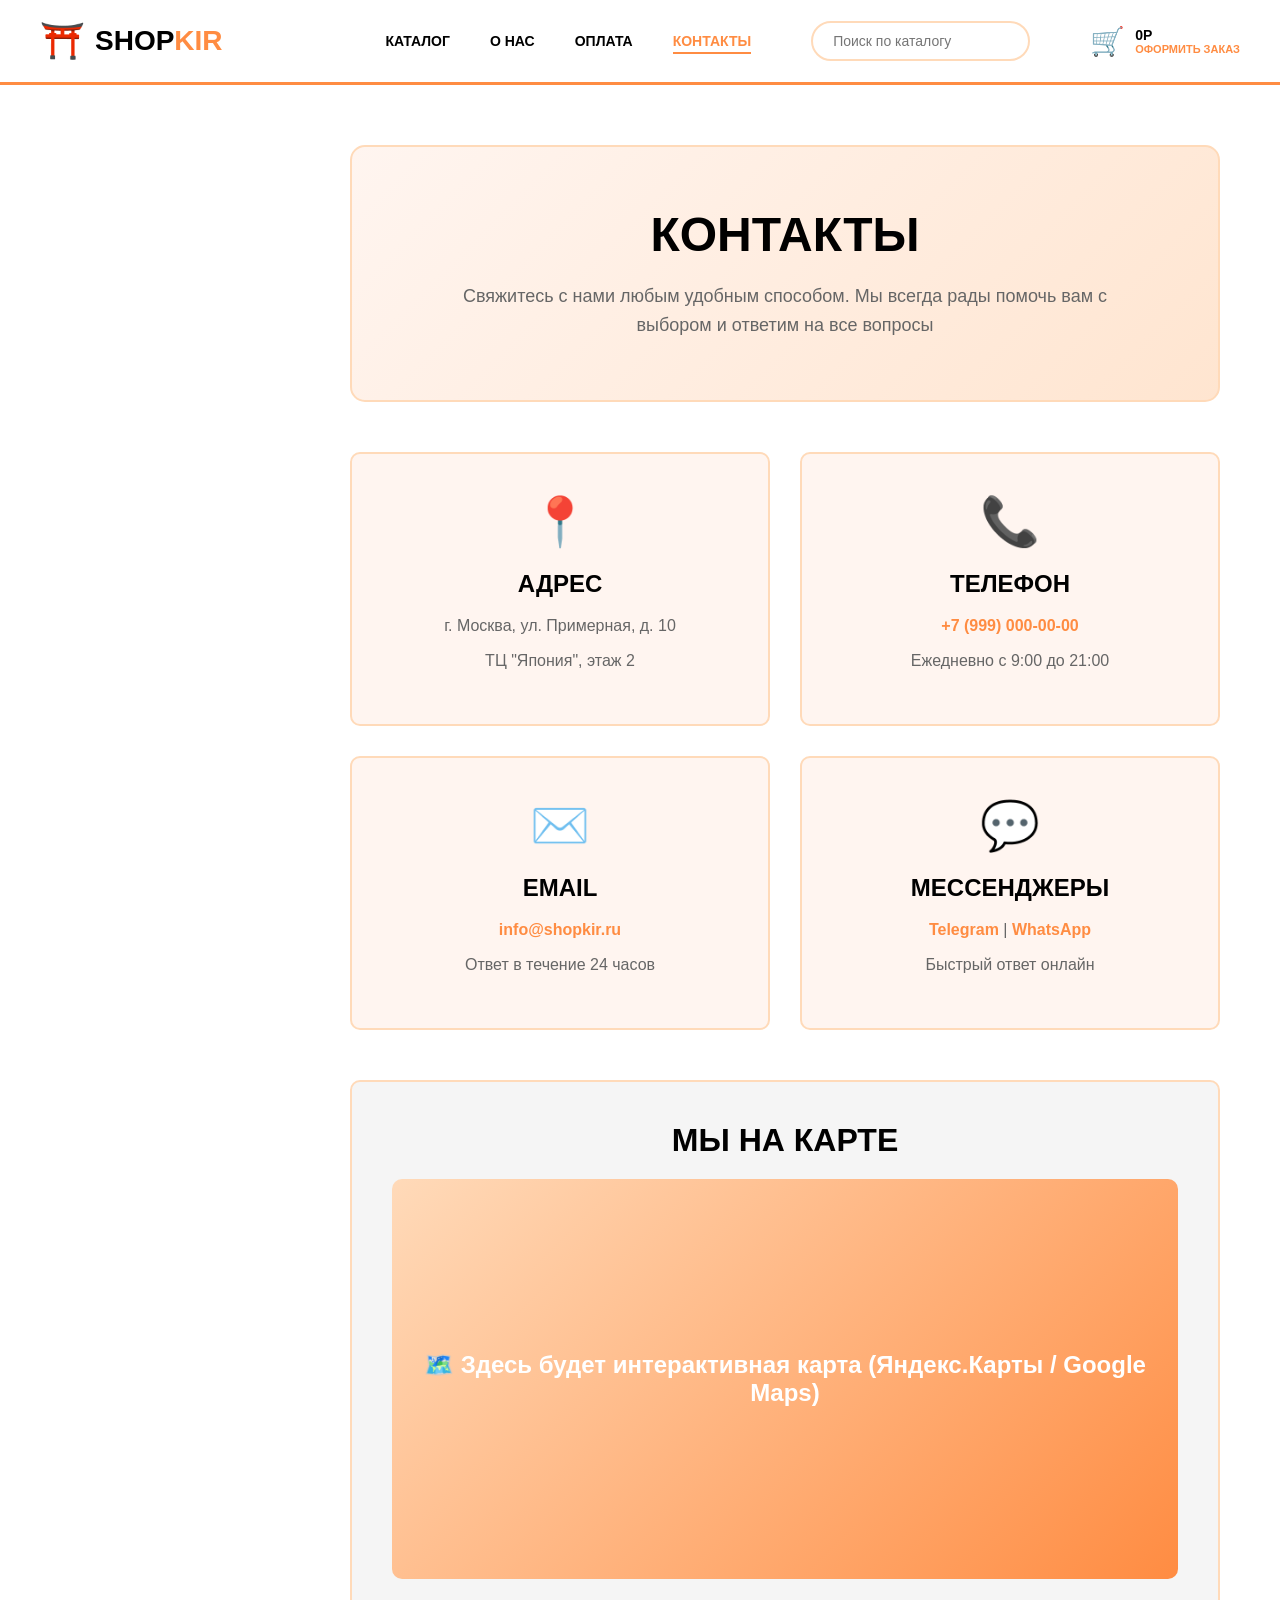
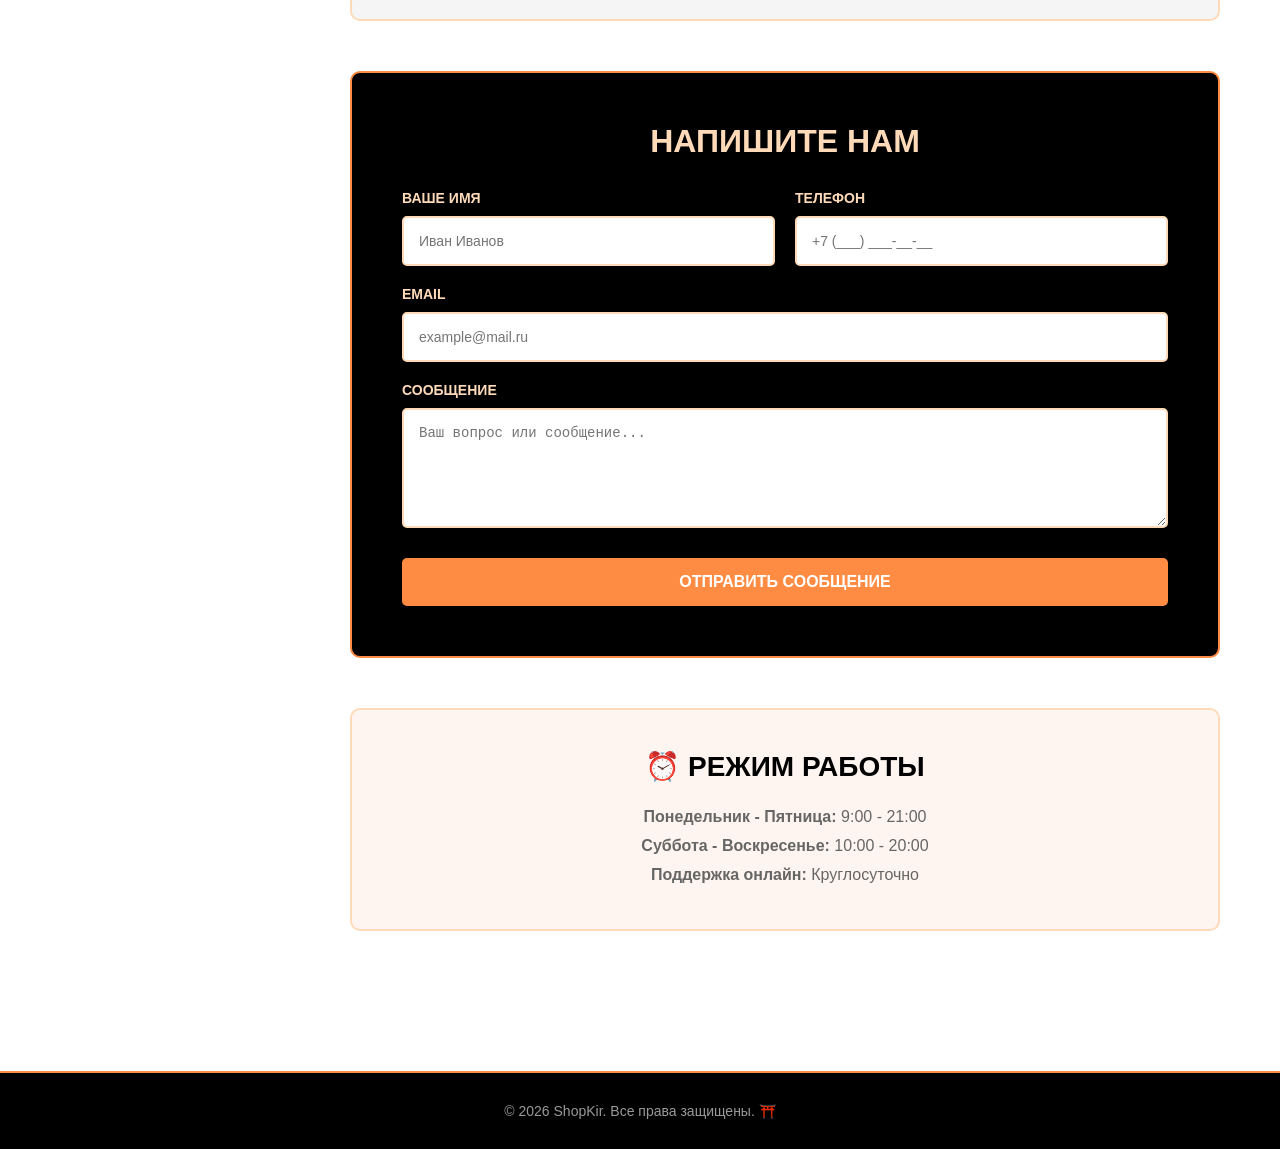
<file: Kontakt.html>
<!DOCTYPE html>
<html lang="ru">
<head>
    <meta charset="UTF-8">
    <meta name="viewport" content="width=device-width, initial-scale=1.0">
    <title>Контакты - ShopKir</title>
    <style>
        * {
            margin: 0;
            padding: 0;
            box-sizing: border-box;
        }

        body {
            font-family: 'Segoe UI', Tahoma, Geneva, Verdana, sans-serif;
            background-color: #fff;
            color: #333;
        }

        /* Header - ТОЧНО КАК НА ГЛАВНОЙ */
        header {
            background-color: #fff;
            border-bottom: 3px solid #FF8C42;
            padding: 20px 0;
        }

        .header-container {
            max-width: 1400px;
            margin: 0 auto;
            padding: 0 40px;
            display: flex;
            align-items: center;
            justify-content: space-between;
        }

        .logo {
            display: flex;
            align-items: center;
            gap: 10px;
            font-size: 28px;
            font-weight: bold;
            text-decoration: none;
            color: #000;
            flex-shrink: 0;
        }

        .logo-torii {
            font-size: 36px;
        }

        .logo-text {
            color: #000;
        }

        .logo-text span {
            color: #FF8C42;
        }

        nav {
            display: flex;
            align-items: center;
            gap: 40px;
            flex-shrink: 0;
        }

        .nav-links {
            display: flex;
            list-style: none;
            gap: 40px;
        }

        .nav-links a {
            text-decoration: none;
            color: #000;
            font-weight: 600;
            font-size: 14px;
            transition: color 0.3s;
            position: relative;
        }

        .nav-links a:hover,
        .nav-links a.active {
            color: #FF8C42;
        }

        .nav-links a.active::after {
            content: '';
            position: absolute;
            bottom: -5px;
            left: 0;
            width: 100%;
            height: 2px;
            background-color: #FF8C42;
        }

        .search-box {
            flex: 1;
            max-width: 350px;
            margin: 0 20px;
        }

        .search-box input {
            width: 100%;
            padding: 10px 20px;
            border: 2px solid #FFDAB9;
            border-radius: 25px;
            outline: none;
            font-size: 14px;
            background-color: #fff;
        }

        .search-box input:focus {
            border-color: #FF8C42;
        }

        .cart {
            display: flex;
            align-items: center;
            gap: 10px;
            flex-shrink: 0;
        }

        .cart-icon {
            font-size: 28px;
        }

        .cart-info {
            display: flex;
            flex-direction: column;
        }

        .cart-total {
            font-weight: bold;
            font-size: 14px;
            color: #000;
        }

        .cart-text {
            font-size: 11px;
            color: #FF8C42;
            font-weight: 600;
        }

        /* Main Content */
        .main-wrapper {
            display: flex;
            max-width: 1400px;
            margin: 0 auto;
            padding: 40px;
            gap: 40px;
        }

        /* Sidebar */
        .sidebar {
            width: 250px;
            flex-shrink: 0;
        }

        .category-menu {
            list-style: none;
        }

        .category-menu li {
            margin-bottom: 20px;
        }

        .category-menu a {
            text-decoration: none;
            color: #666;
            font-weight: 600;
            font-size: 16px;
            transition: color 0.3s;
            display: block;
            padding: 10px 0;
        }

        .category-menu a:hover,
        .category-menu a.active {
            color: #FF8C42;
        }

        /* Contacts Content */
        .contacts-content {
            flex: 1;
            padding: 20px;
        }

        .contacts-hero {
            background: linear-gradient(135deg, #FFF5F0 0%, #FFE5D0 100%);
            padding: 60px;
            border-radius: 15px;
            margin-bottom: 50px;
            text-align: center;
            border: 2px solid #FFDAB9;
        }

        .contacts-hero h1 {
            font-size: 48px;
            color: #000;
            margin-bottom: 20px;
            font-weight: 700;
        }

        .contacts-hero p {
            font-size: 18px;
            color: #666;
            max-width: 700px;
            margin: 0 auto;
            line-height: 1.6;
        }

        .contacts-grid {
            display: grid;
            grid-template-columns: repeat(2, 1fr);
            gap: 30px;
            margin-bottom: 50px;
        }

        .contact-card {
            background: #FFF5F0;
            border: 2px solid #FFDAB9;
            border-radius: 10px;
            padding: 40px 30px;
            text-align: center;
            transition: all 0.3s;
        }

        .contact-card:hover {
            border-color: #FF8C42;
            transform: translateY(-5px);
            box-shadow: 0 10px 30px rgba(255, 140, 66, 0.1);
        }

        .contact-icon {
            font-size: 48px;
            margin-bottom: 20px;
        }

        .contact-card h3 {
            font-size: 24px;
            color: #000;
            margin-bottom: 15px;
            font-weight: 700;
        }

        .contact-card p {
            color: #666;
            line-height: 1.6;
            margin-bottom: 10px;
        }

        .contact-card a {
            color: #FF8C42;
            text-decoration: none;
            font-weight: 600;
        }

        .contact-card a:hover {
            text-decoration: underline;
        }

        .map-section {
            background: #f5f5f5;
            border: 2px solid #FFDAB9;
            border-radius: 10px;
            padding: 40px;
            margin-bottom: 50px;
            text-align: center;
        }

        .map-section h2 {
            font-size: 32px;
            color: #000;
            margin-bottom: 20px;
            font-weight: 700;
        }

        .map-placeholder {
            background: linear-gradient(135deg, #FFDAB9 0%, #FF8C42 100%);
            height: 400px;
            border-radius: 10px;
            display: flex;
            align-items: center;
            justify-content: center;
            font-size: 24px;
            color: #fff;
            font-weight: 600;
        }

        .form-section {
            background: #000;
            color: #fff;
            padding: 50px;
            border-radius: 10px;
            border: 2px solid #FF8C42;
        }

        .form-section h2 {
            font-size: 32px;
            color: #FFDAB9;
            margin-bottom: 30px;
            font-weight: 700;
            text-align: center;
        }

        .contact-form {
            display: grid;
            grid-template-columns: repeat(2, 1fr);
            gap: 20px;
            max-width: 800px;
            margin: 0 auto;
        }

        .form-group {
            display: flex;
            flex-direction: column;
        }

        .form-group.full-width {
            grid-column: 1 / -1;
        }

        .form-group label {
            color: #FFDAB9;
            font-weight: 600;
            margin-bottom: 10px;
            font-size: 14px;
        }

        .form-group input,
        .form-group textarea {
            padding: 15px;
            border: 2px solid #FFDAB9;
            border-radius: 5px;
            background: #fff;
            font-size: 14px;
            outline: none;
            transition: border-color 0.3s;
        }

        .form-group input:focus,
        .form-group textarea:focus {
            border-color: #FF8C42;
        }

        .form-group textarea {
            resize: vertical;
            min-height: 120px;
        }

        .submit-btn {
            grid-column: 1 / -1;
            background: #FF8C42;
            color: #fff;
            padding: 15px 40px;
            border: none;
            border-radius: 5px;
            font-size: 16px;
            font-weight: 700;
            cursor: pointer;
            transition: all 0.3s;
            margin-top: 10px;
        }

        .submit-btn:hover {
            background: #FF6B2A;
            transform: translateY(-2px);
            box-shadow: 0 5px 20px rgba(255, 140, 66, 0.3);
        }

        .work-hours {
            background: #FFF5F0;
            border: 2px solid #FFDAB9;
            border-radius: 10px;
            padding: 40px;
            margin-top: 50px;
            text-align: center;
        }

        .work-hours h2 {
            font-size: 28px;
            color: #000;
            margin-bottom: 20px;
            font-weight: 700;
        }

        .work-hours p {
            color: #666;
            font-size: 16px;
            line-height: 1.8;
        }

        /* Footer */
        footer {
            background-color: #000;
            color: #fff;
            padding: 30px;
            text-align: center;
            margin-top: 80px;
            border-top: 2px solid #FF8C42;
        }

        footer p {
            font-size: 14px;
            color: #999;
        }
    </style>
</head>
<body>
    <!-- Header - ТОЧНО КАК НА ГЛАВНОЙ -->
    <header>
        <div class="header-container">
            <a href="index.html" class="logo">
                <span class="logo-torii">⛩️</span>
                <span class="logo-text">SHOP<span>KIR</span></span>
            </a>
            
            <nav>
                <ul class="nav-links">
                    <li><a href="index.html">КАТАЛОГ</a></li>
                    <li><a href="O nas.html">О НАС</a></li>
                    <li><a href="Oplata.html">ОПЛАТА</a></li>
                    <li><a href="Kontakt.html" class="active">КОНТАКТЫ</a></li>
                </ul>
                
                <div class="search-box">
                    <input type="text" placeholder="Поиск по каталогу">
                </div>
                
                <div class="cart">
                    <span class="cart-icon">🛒</span>
                    <div class="cart-info">
                        <span class="cart-total">0Р</span>
                        <span class="cart-text">ОФОРМИТЬ ЗАКАЗ</span>
                    </div>
                </div>
            </nav>
        </div>
    </header>

    <!-- Main Content -->
    <div class="main-wrapper">
        <!-- Sidebar -->
        <aside class="sidebar">
            
        </aside>

        <!-- Contacts Content -->
        <main class="contacts-content">
            <div class="contacts-hero">
                <h1>КОНТАКТЫ</h1>
                <p>Свяжитесь с нами любым удобным способом. Мы всегда рады помочь вам с выбором и ответим на все вопросы</p>
            </div>

            <div class="contacts-grid">
                <div class="contact-card">
                    <div class="contact-icon">📍</div>
                    <h3>АДРЕС</h3>
                    <p>г. Москва, ул. Примерная, д. 10</p>
                    <p>ТЦ "Япония", этаж 2</p>
                </div>

                <div class="contact-card">
                    <div class="contact-icon">📞</div>
                    <h3>ТЕЛЕФОН</h3>
                    <p><a href="tel:+79990000000">+7 (999) 000-00-00</a></p>
                    <p>Ежедневно с 9:00 до 21:00</p>
                </div>

                <div class="contact-card">
                    <div class="contact-icon">✉️</div>
                    <h3>EMAIL</h3>
                    <p><a href="mailto:info@shopkir.ru">info@shopkir.ru</a></p>
                    <p>Ответ в течение 24 часов</p>
                </div>

                <div class="contact-card">
                    <div class="contact-icon">💬</div>
                    <h3>МЕССЕНДЖЕРЫ</h3>
                    <p><a href="#">Telegram</a> | <a href="#">WhatsApp</a></p>
                    <p>Быстрый ответ онлайн</p>
                </div>
            </div>

            <div class="map-section">
                <h2>МЫ НА КАРТЕ</h2>
                <div class="map-placeholder">
                    🗺️ Здесь будет интерактивная карта (Яндекс.Карты / Google Maps)
                </div>
            </div>

            <div class="form-section">
                <h2>НАПИШИТЕ НАМ</h2>
                <form class="contact-form">
                    <div class="form-group">
                        <label>ВАШЕ ИМЯ</label>
                        <input type="text" placeholder="Иван Иванов">
                    </div>
                    <div class="form-group">
                        <label>ТЕЛЕФОН</label>
                        <input type="tel" placeholder="+7 (___) ___-__-__">
                    </div>
                    <div class="form-group full-width">
                        <label>EMAIL</label>
                        <input type="email" placeholder="example@mail.ru">
                    </div>
                    <div class="form-group full-width">
                        <label>СООБЩЕНИЕ</label>
                        <textarea placeholder="Ваш вопрос или сообщение..."></textarea>
                    </div>
                    <button type="submit" class="submit-btn">ОТПРАВИТЬ СООБЩЕНИЕ</button>
                </form>
            </div>

            <div class="work-hours">
                <h2>⏰ РЕЖИМ РАБОТЫ</h2>
                <p><strong>Понедельник - Пятница:</strong> 9:00 - 21:00</p>
                <p><strong>Суббота - Воскресенье:</strong> 10:00 - 20:00</p>
                <p><strong>Поддержка онлайн:</strong> Круглосуточно</p>
            </div>
        </main>
    </div>

    <!-- Footer -->
    <footer>
        <p>© 2026 ShopKir. Все права защищены. ⛩️</p>
    </footer>
</body>
</html>
</file>
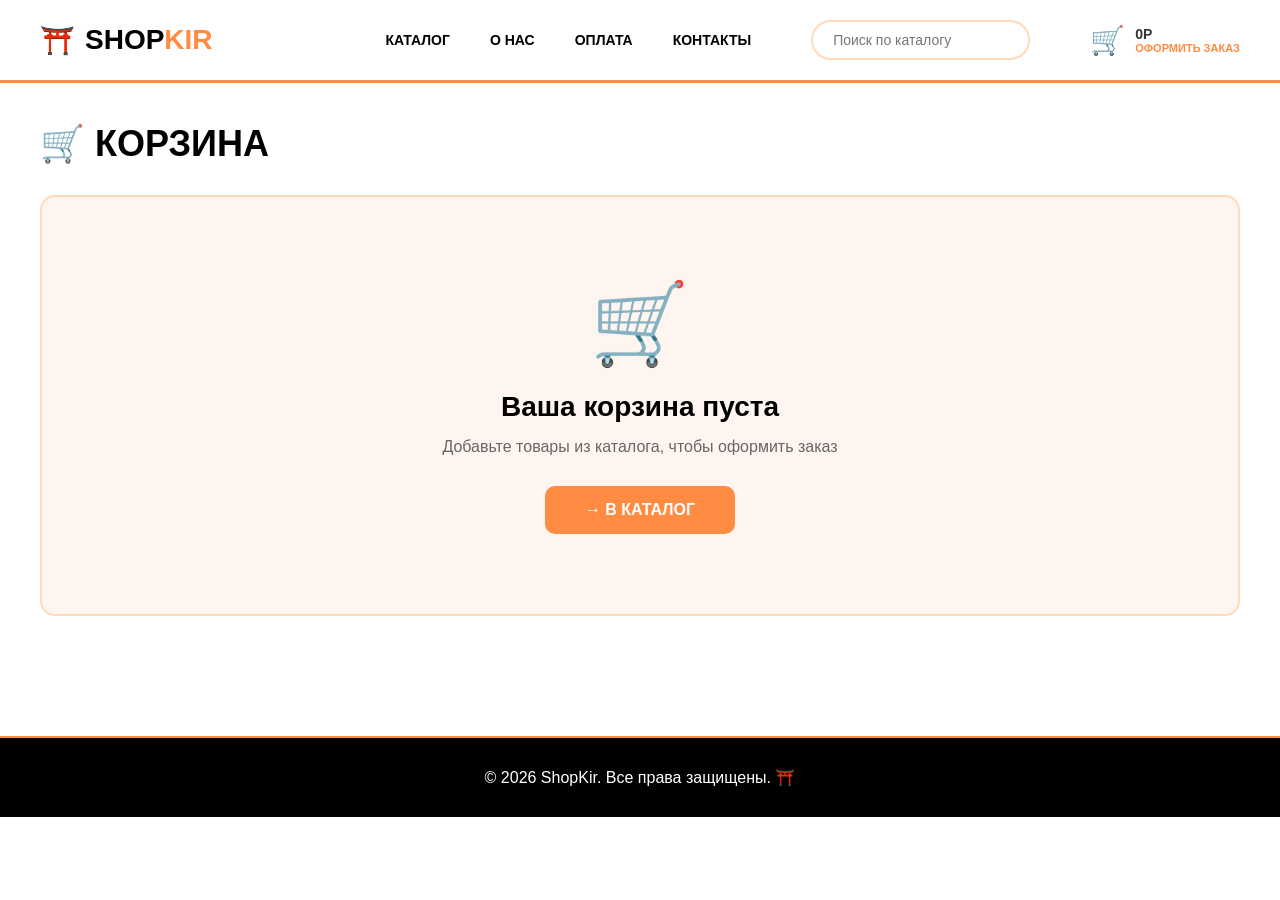
<file: korzina.html>
<!DOCTYPE html>
<html lang="ru">
<head>
    <meta charset="UTF-8">
    <meta name="viewport" content="width=device-width, initial-scale=1.0">
    <title>Корзина - ShopKir</title>
    <style>
        * {
            margin: 0;
            padding: 0;
            box-sizing: border-box;
        }

        body {
            font-family: 'Segoe UI', Tahoma, Geneva, Verdana, sans-serif;
            background-color: #fff;
            color: #333;
        }

        /* Header */
        header {
            background-color: #fff;
            border-bottom: 3px solid #FF8C42;
            padding: 20px 0;
            position: sticky;
            top: 0;
            z-index: 100;
        }

        .header-container {
            max-width: 1400px;
            margin: 0 auto;
            padding: 0 40px;
            display: flex;
            align-items: center;
            justify-content: space-between;
        }

        .logo {
            display: flex;
            align-items: center;
            gap: 10px;
            font-size: 28px;
            font-weight: bold;
            text-decoration: none;
            color: #000;
            flex-shrink: 0;
        }

        .logo-text span {
            color: #FF8C42;
        }

        nav {
            display: flex;
            align-items: center;
            gap: 40px;
            flex-shrink: 0;
        }

        .nav-links {
            display: flex;
            list-style: none;
            gap: 40px;
        }

        .nav-links a {
            text-decoration: none;
            color: #000;
            font-weight: 600;
            font-size: 14px;
        }

        .nav-links a.active {
            color: #FF8C42;
        }

        .search-box {
            flex: 1;
            max-width: 350px;
            margin: 0 20px;
        }

        .search-box input {
            width: 100%;
            padding: 10px 20px;
            border: 2px solid #FFDAB9;
            border-radius: 25px;
            outline: none;
            font-size: 14px;
        }

        .search-box input:focus {
            border-color: #FF8C42;
        }

        .cart {
            display: flex;
            align-items: center;
            gap: 10px;
            flex-shrink: 0;
        }

        .cart-icon {
            font-size: 28px;
        }

        .cart-info {
            display: flex;
            flex-direction: column;
        }

        .cart-total {
            font-weight: bold;
            font-size: 14px;
        }

        .cart-text {
            font-size: 11px;
            color: #FF8C42;
            font-weight: 600;
        }

        /* Main Content */
        .main-wrapper {
            display: flex;
            max-width: 1400px;
            margin: 0 auto;
            padding: 40px;
            gap: 40px;
        }

        .sidebar {
            width: 250px;
            flex-shrink: 0;
        }

        .category-menu {
            list-style: none;
        }

        .category-menu li {
            margin-bottom: 20px;
        }

        .category-menu a {
            text-decoration: none;
            color: #666;
            font-weight: 600;
            font-size: 16px;
        }

        .category-menu a:hover {
            color: #FF8C42;
        }

        /* Cart Content */
        .cart-content {
            flex: 1;
        }

        .cart-title {
            font-size: 36px;
            color: #000;
            margin-bottom: 30px;
            font-weight: 700;
        }

        .cart-items {
            background: #FFF5F0;
            border: 2px solid #FFDAB9;
            border-radius: 15px;
            padding: 30px;
            margin-bottom: 30px;
        }

        .cart-item {
            display: grid;
            grid-template-columns: 120px 1fr auto auto auto;
            gap: 20px;
            align-items: center;
            padding: 20px 0;
            border-bottom: 2px solid #FFDAB9;
        }

        .cart-item:last-child {
            border-bottom: none;
        }

        .cart-item-image {
            width: 120px;
            height: 120px;
            object-fit: cover;
            border-radius: 10px;
            background: #fff;
            border: 2px solid #FFDAB9;
        }

        .cart-item-info h3 {
            font-size: 18px;
            color: #000;
            margin-bottom: 5px;
        }

        .cart-item-info p {
            font-size: 14px;
            color: #666;
        }

        .cart-item-quantity {
            display: flex;
            align-items: center;
            gap: 10px;
        }

        .qty-btn {
            width: 35px;
            height: 35px;
            border: 2px solid #FF8C42;
            background: #fff;
            border-radius: 5px;
            font-size: 20px;
            cursor: pointer;
            transition: all 0.3s;
            color: #FF8C42;
        }

        .qty-btn:hover {
            background: #FF8C42;
            color: #fff;
        }

        .qty-value {
            font-size: 18px;
            font-weight: 700;
            min-width: 30px;
            text-align: center;
        }

        .cart-item-price {
            font-size: 20px;
            font-weight: 700;
            color: #000;
            min-width: 120px;
            text-align: right;
        }

        .cart-item-remove {
            background: #ff4444;
            color: #fff;
            border: none;
            width: 40px;
            height: 40px;
            border-radius: 5px;
            cursor: pointer;
            font-size: 20px;
            transition: all 0.3s;
        }

        .cart-item-remove:hover {
            background: #cc0000;
            transform: scale(1.1);
        }

        .cart-summary {
            background: #251200;
            color: #fff;
            border: 2px solid #FF8C42;
            border-radius: 15px;
            padding: 30px;
        }

        .summary-row {
            display: flex;
            justify-content: space-between;
            margin-bottom: 15px;
            font-size: 16px;
        }

        .summary-row.total {
            font-size: 24px;
            font-weight: 700;
            color: #FFDAB9;
            border-top: 2px solid #FF8C42;
            padding-top: 15px;
            margin-top: 15px;
        }

        .checkout-btn {
            width: 100%;
            background: #FF8C42;
            color: #fff;
            border: none;
            padding: 15px;
            border-radius: 10px;
            font-size: 18px;
            font-weight: 700;
            cursor: pointer;
            transition: all 0.3s;
            margin-top: 20px;
        }

        .checkout-btn:hover {
            background: #FF6B2A;
            transform: translateY(-2px);
            box-shadow: 0 5px 20px rgba(255, 140, 66, 0.3);
        }

        .empty-cart {
            text-align: center;
            padding: 80px 40px;
            background: #FFF5F0;
            border: 2px solid #FFDAB9;
            border-radius: 15px;
        }

        .empty-cart-icon {
            font-size: 80px;
            margin-bottom: 20px;
        }

        .empty-cart h2 {
            font-size: 28px;
            color: #000;
            margin-bottom: 15px;
        }

        .empty-cart p {
            font-size: 16px;
            color: #666;
            margin-bottom: 30px;
        }

        .continue-shopping {
            display: inline-block;
            background: #FF8C42;
            color: #fff;
            text-decoration: none;
            padding: 15px 40px;
            border-radius: 10px;
            font-weight: 700;
            transition: all 0.3s;
        }

        .continue-shopping:hover {
            background: #FF6B2A;
            transform: translateY(-2px);
        }

        footer {
            background-color: #000000;
            color: #fff;
            padding: 30px;
            text-align: center;
            margin-top: 80px;
            border-top: 2px solid #FF8C42;
        }

        /* Notification */
        .notification {
            position: fixed;
            bottom: 30px;
            right: 30px;
            background: #000;
            color: #fff;
            padding: 20px 30px;
            border-radius: 10px;
            border-left: 5px solid #FF8C42;
            box-shadow: 0 5px 20px rgba(0,0,0,0.3);
            transform: translateX(150%);
            transition: transform 0.3s;
            z-index: 1000;
        }

        .notification.show {
            transform: translateX(0);
        }
    </style>
</head>
<body>
    <!-- Header -->
    <header>
        <div class="header-container">
            <a href="index.html" class="logo">
                <span>⛩️</span>
                <span class="logo-text">SHOP<span>KIR</span></span>
            </a>
            
            <nav>
                <ul class="nav-links">
                    <li><a href="index.html">КАТАЛОГ</a></li>
                    <li><a href="O nas.html">О НАС</a></li>
                    <li><a href="Oplata.html">ОПЛАТА</a></li>
                    <li><a href="Kontakt.html">КОНТАКТЫ</a></li>
                </ul>
                
                <div class="search-box">
                    <input type="text" id="searchInput" placeholder="Поиск по каталогу">
                </div>
                
                <div class="cart">
                    <span class="cart-icon">🛒</span>
                    <div class="cart-info">
                        <span class="cart-total" id="headerCartTotal">0Р</span>
                        <span class="cart-text">ОФОРМИТЬ ЗАКАЗ</span>
                    </div>
                </div>
            </nav>
        </div>
    </header>

    <!-- Main Content -->
    <div class="main-wrapper">
        <!-- Sidebar -->
        

        <!-- Cart Content -->
        <main class="cart-content">
            <h1 class="cart-title">🛒 КОРЗИНА</h1>
            
            <!-- Товары в корзине -->
            <div class="cart-items" id="cartItems">
                <!-- Сюда JavaScript добавит товары -->
            </div>

            <!-- Пустая корзина -->
            <div class="empty-cart" id="emptyCart" style="display: none;">
                <div class="empty-cart-icon">🛒</div>
                <h2>Ваша корзина пуста</h2>
                <p>Добавьте товары из каталога, чтобы оформить заказ</p>
                <a href="index.html" class="continue-shopping">→ В КАТАЛОГ</a>
            </div>

            <!-- Итоговая сумма -->
            <div class="cart-summary" id="cartSummary" style="display: none;">
                <div class="summary-row">
                    <span>Товары:</span>
                    <span id="itemsCount">0 шт.</span>
                </div>
                <div class="summary-row">
                    <span>Доставка:</span>
                    <span id="deliveryCost">Бесплатно</span>
                </div>
                <div class="summary-row total">
                    <span>ИТОГО:</span>
                    <span id="totalAmount">0 РУБ.</span>
                </div>
                <button class="checkout-btn" onclick="checkout()">ОФОРМИТЬ ЗАКАЗ</button>
            </div>
        </main>
    </div>

    <!-- Footer -->
    <footer>
        <p>© 2026 ShopKir. Все права защищены. ⛩️</p>
    </footer>

    <!-- Notification -->
    <div class="notification" id="notification">
        <span id="notificationText">Товар добавлен в корзину</span>
    </div>

    <!-- JavaScript -->
    <script>
        // Корзина (загружаем из localStorage)
        let cart = JSON.parse(localStorage.getItem('cart')) || [];

        // Отображение корзины
        function renderCart() {
            const cartItems = document.getElementById('cartItems');
            const emptyCart = document.getElementById('emptyCart');
            const cartSummary = document.getElementById('cartSummary');
            const headerCartTotal = document.getElementById('headerCartTotal');

            if (cart.length === 0) {
                cartItems.style.display = 'none';
                cartSummary.style.display = 'none';
                emptyCart.style.display = 'block';
                headerCartTotal.textContent = '0Р';
                return;
            }

            cartItems.style.display = 'block';
            cartSummary.style.display = 'block';
            emptyCart.style.display = 'none';

            let html = '';
            let total = 0;
            let itemCount = 0;

            cart.forEach((item, index) => {
                total += item.price * item.quantity;
                itemCount += item.quantity;

                // Используем data-image если есть, иначе placeholder
                const imageSrc = item.image || `https://via.placeholder.com/120x120/FF8C42/ffffff?text=${encodeURIComponent(item.category)}`;

                html += `
                    <div class="cart-item" data-index="${index}">
                        <img src="${imageSrc}" alt="${item.name}" class="cart-item-image" onerror="this.src='https://via.placeholder.com/120x120/FF8C42/ffffff?text=NO+IMAGE'">
                        <div class="cart-item-info">
                            <h3>${item.name}</h3>
                            <p>${item.category}</p>
                            <p style="font-size: 12px; color: #999;">${item.description || ''}</p>
                        </div>
                        <div class="cart-item-quantity">
                            <button class="qty-btn" onclick="changeQuantity(${index}, -1)">−</button>
                            <span class="qty-value">${item.quantity}</span>
                            <button class="qty-btn" onclick="changeQuantity(${index}, 1)">+</button>
                        </div>
                        <div class="cart-item-price">${(item.price * item.quantity).toLocaleString()} ₽</div>
                        <button class="cart-item-remove" onclick="removeItem(${index})" title="Удалить">✕</button>
                    </div>
                `;
            });

            cartItems.innerHTML = html;
            document.getElementById('itemsCount').textContent = itemCount + ' шт.';
            document.getElementById('totalAmount').textContent = total.toLocaleString() + ' РУБ.';
            headerCartTotal.textContent = total.toLocaleString() + 'Р';

            // Сохраняем в localStorage
            localStorage.setItem('cart', JSON.stringify(cart));
        }

        // Изменение количества
        function changeQuantity(index, change) {
            if (index < 0 || index >= cart.length) {
                console.error('Invalid index:', index);
                return;
            }
            
            cart[index].quantity += change;
            
            if (cart[index].quantity <= 0) {
                cart.splice(index, 1);
            }
            
            // Сохраняем сразу
            localStorage.setItem('cart', JSON.stringify(cart));
            
            renderCart();
            showNotification('Количество обновлено');
        }

        // Удаление товара
        function removeItem(index) {
            if (index < 0 || index >= cart.length) {
                console.error('Invalid index:', index);
                return;
            }
            
            const itemName = cart[index].name;
            cart.splice(index, 1);
            
            // Сохраняем сразу
            localStorage.setItem('cart', JSON.stringify(cart));
            
            renderCart();
            showNotification(`"${itemName}" удалён из корзины`);
        }

        // Оформление заказа
        function checkout() {
            if (cart.length === 0) {
                showNotification('Корзина пуста!');
                return;
            }

            let message = 'Здравствуйте! Хочу оформить заказ:\n\n';
            let total = 0;

            cart.forEach(item => {
                message += `• ${item.name}\n  ${item.quantity} шт. × ${item.price.toLocaleString()} ₽ = ${(item.price * item.quantity).toLocaleString()} ₽\n\n`;
                total += item.price * item.quantity;
            });

            message += `\n💰 Итого: ${total.toLocaleString()} рублей`;

            // Отправляем в WhatsApp (замени номер на свой)
            window.open(`https://wa.me/79990000000?text=${encodeURIComponent(message)}`, '_blank');
            
            showNotification('Переход к оформлению...');
        }

        // Уведомление
        function showNotification(text) {
            const notification = document.getElementById('notification');
            const notificationText = document.getElementById('notificationText');
            
            notificationText.textContent = text;
            notification.classList.add('show');
            
            setTimeout(() => {
                notification.classList.remove('show');
            }, 3000);
        }

        // Инициализация при загрузке
        document.addEventListener('DOMContentLoaded', function() {
            renderCart();
        });
    </script>
</body>
</html>
</file>
